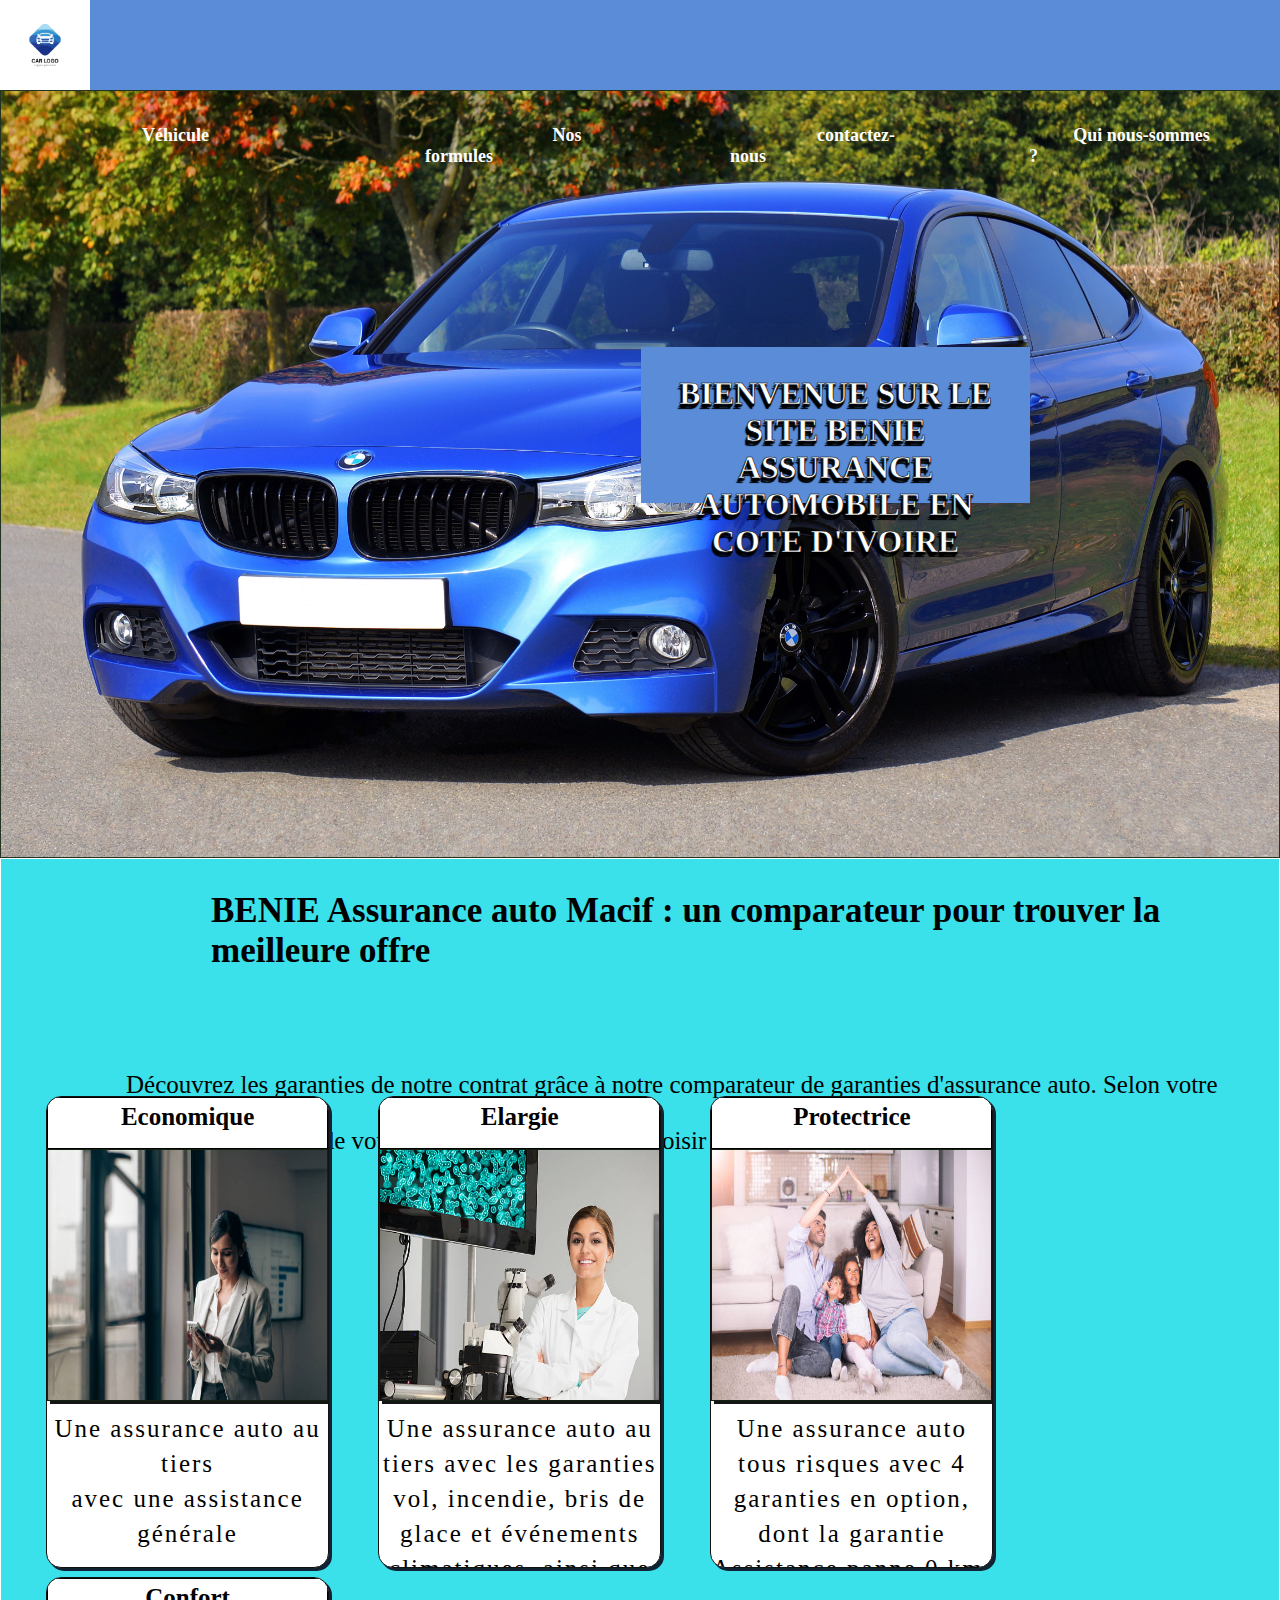
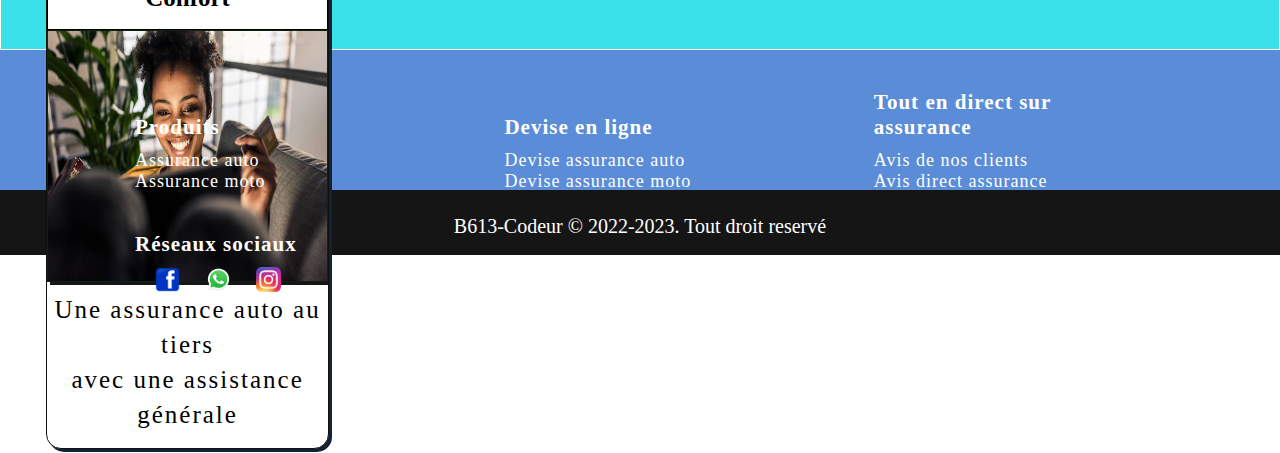
<file: index.html>
<!DOCTYPE html>
<html lang="fr">
<head>
    <link rel="stylesheet" href="css/style.css">
    <meta charset="UTF-8">
    <title>assurance automobile</title>
</head>
<body>
    <!--- L'entete de ma page --->
    <header>
        <nav id="nav">
            <p><img src="img/logo.png" id="logo"></p>
            <ul>
                <li class="nav_li"><a href="file:///Users/imac_14/Desktop/mon_projet_nan/projet_html/index.html">Accueil</a></li>

                <div class="dropdown" style="float:left;">
                    <li class="nav_li" class="dropbtn"><a href="#">Véhicule</a></li>
                    <div class="dropdown-content" style="left:0;">
                        <a href="file:///Users/imac_14/Desktop/mon_projet_nan/projet_html/automobile.html">Assurance automobile</a>
                        <a href="file:///Users/imac_14/Desktop/mon_projet_nan/projet_html/moto.html">Assurance moto</a>
                        <a href="file:///Users/imac_14/Desktop/mon_projet_nan/projet_html/formules.html">Nos formules</a>
                    </div>
                </div>

                <li class="nav_li"><a href="file:///Users/imac_14/Desktop/mon_projet_nan/projet_html/formules.html">Nos formules</a></li>
                <li class="nav_li"><a href="file:///Users/imac_14/Desktop/mon_projet_nan/projet_html/contact.html">contactez-nous</a></li>
                <li class="nav_li"><a href="file:///Users/imac_14/Desktop/mon_projet_nan/projet_html/sommes_nous.html">Qui nous-sommes ?</a></li>
            </ul>
        </nav>
    </header>

    <!--- Le corps de ma page --->
    <main>
        <section>
            <div id="section_div">
                <div id="le_corps">
                    <h1>bienvenue sur le site BENIE <br> assurance automobile en <br> cote d'ivoire</h1>
                </div>

                <div id="bloc_conteneur">
                    <div id="titre_paragraphe">
                        <h2>BENIE Assurance auto Macif : un comparateur pour trouver la meilleure offre</h2>
                        <p>Découvrez les garanties de notre contrat grâce à notre comparateur de garanties d'assurance auto. Selon votre profil et <br> les caractéristiques de votre véhicule, vous pouvez choisir la formule :</p>
                    </div>

                    <div id="sous_conteneur">
                        <div class="conteneur_float">
                            <div class="sous_div_1"><h4>Economique</h4></div>
                            <div class="sous_div_2"><img src="img/economie.jpeg" height="250px" width="100%"></div>
                            <div class="sous_div_3"><p>Une assurance auto au tiers <br>avec une assistance générale</p></div>
                        </div>
                        <div class="conteneur_float">
                            <div class="sous_div_1"><h4>Elargie</h4></div>
                            <div class="sous_div_2"><img src="img/elargie.jpeg" height="250px" width="100%"></div>
                            <div class="sous_div_3"><p>Une assurance auto au tiers avec les garanties vol, incendie, bris de glace et événements climatiques, ainsi que diverses options pour être mieux protégé.</p></div>
                        </div>
                        <div class="conteneur_float">
                            <div class="sous_div_1"><h4>Protectrice</h4></div> 
                            <div class="sous_div_2"><img src="img/protectrice.jpeg" height="250px" width="100%"></div> 
                            <div class="sous_div_3"><p>Une assurance auto tous risques avec 4 garanties en option, dont la garantie Assistance panne 0 km.</p></div>                         
                        </div>
                        <div class="conteneur_float">
                            <div class="sous_div_1"><h4>Confort</h4></div>
                            <div class="sous_div_2"><img src="img/confort.jpeg" height="250px" width="100%"></div>
                            <div class="sous_div_3"><p>Une assurance auto au tiers <br>avec une assistance générale</p></div>
                        </div>
                    </div>
                </div>
            </div>
        </section>
    </main>

<!---Le pied de page--->
    <footer>
        <div id="pied_page">
            <div class="bloc_pied">
                <h3>Produits</h3>
                <p> Assurance auto</p>
                <p>Assurance moto</p>
            </div>
            <div class="bloc_pied">
                <h3>Devise en ligne</h3>
                <p>  Devise assurance auto</p>
                <p> Devise assurance moto</p>
            </div>
            <div class="bloc_pied">
                <h3>Tout en direct sur assurance</h3>
                <p>  Avis de nos clients</p>
                <p> Avis direct assurance</p>
            </div>
            <div class="bloc_pied">
                <h3>Réseaux sociaux</h3>
                <p>
                    <img src="img/Facebook_icon.svg.png" width="25px" height="25px">
                    <img src="img/37226.png" width="25px" height="25px">
                    <img src="img/Instagram_icon.png" width="25px" height="25px">
                </p>
            </div>
        </div>
            <div id="copy_right">
                <p>B613-Codeur &copy 2022-2023. Tout droit reservé</p>
            </div>
    </footer>
</body>
</html>
</file>
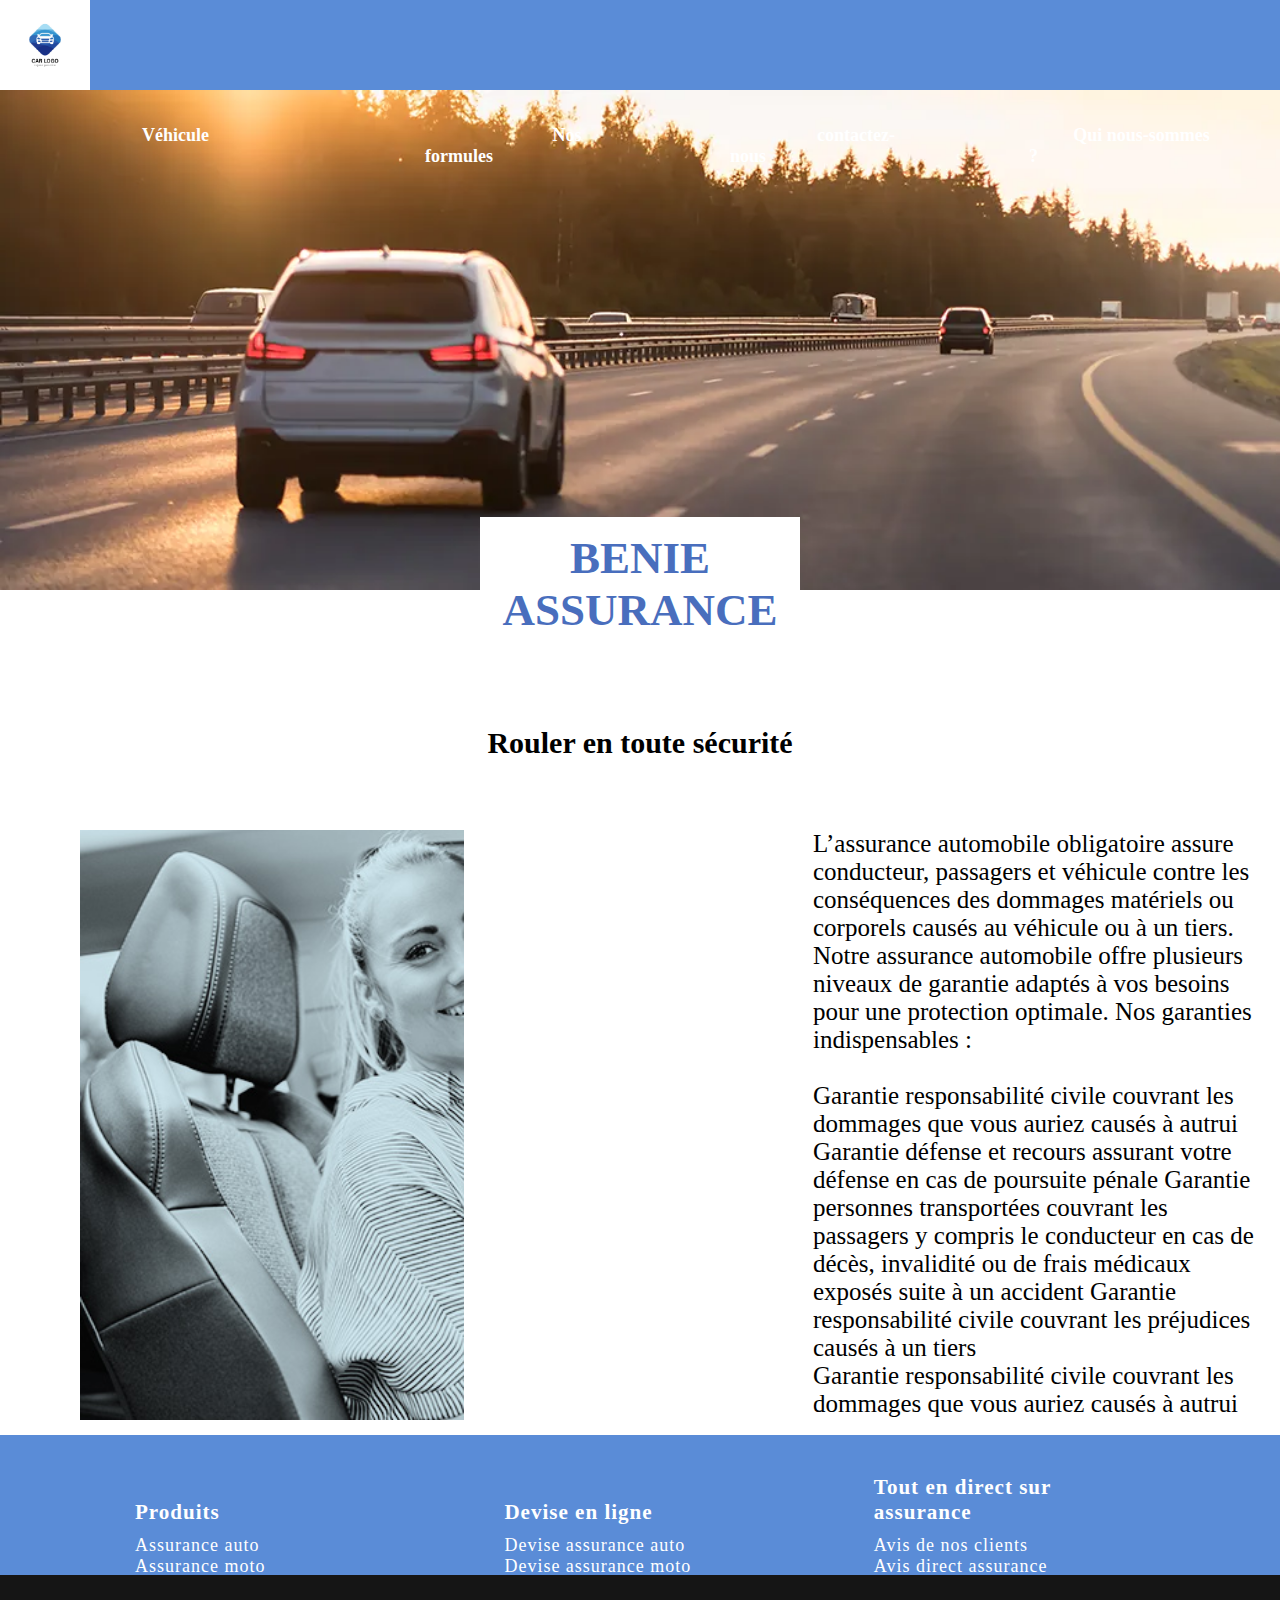
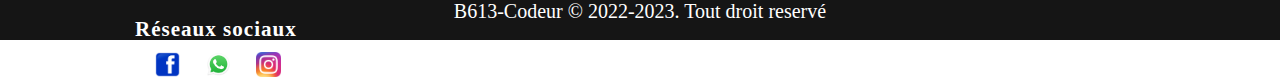
<file: automobile.html>
<!DOCTYPE html>
<html lang="fr">
<head>
    <link rel="stylesheet" href="css/style.css">
    <meta charset="UTF-8">
    <title>assurance automobile</title>
</head>
<body>
    <!--- L'entete de ma page --->
    <header>
        <nav id="nav">
            <p><img src="img/logo.png" id="logo"></p>
            <ul>
                <li class="nav_li"><a href="file:///Users/imac_14/Desktop/mon_projet_nan/projet_html/index.html">Accueil</a></li>

                <div class="dropdown" style="float:left;">
                    <li class="nav_li" class="dropbtn"><a href="#">Véhicule</a></li>
                    <div class="dropdown-content" style="left:0;">
                        <a href="file:///Users/imac_14/Desktop/mon_projet_nan/projet_html/automobile.html">Assurance automobile</a>
                        <a href="file:///Users/imac_14/Desktop/mon_projet_nan/projet_html/moto.html">Assurance moto</a>
                        <a href="file:///Users/imac_14/Desktop/mon_projet_nan/projet_html/formules.html">Nos formules</a>
                    </div>
                </div>

                <li class="nav_li"><a href="file:///Users/imac_14/Desktop/mon_projet_nan/projet_html/formules.html">Nos formules</a></li>
                <li class="nav_li"><a href="file:///Users/imac_14/Desktop/mon_projet_nan/projet_html/contact.html">contactez-nous</a></li>
                <li class="nav_li"><a href="file:///Users/imac_14/Desktop/mon_projet_nan/projet_html/sommes_nous.html">Qui nous-sommes ?</a></li>
            </ul>
        </nav>
    </header>

    <!--- Le corps de ma page --->
    <main>
        <section>
             <div id="bloc_automobile">
                 <div id="bloc_img"></div>
                 <div id="bloc_text">
                     <h2>BENIE ASSURANCE</h2>
                     <h4>Rouler en toute sécurité</h4>
                 </div>
                 <div id="bloc_info">
                     <div class="sous_blog_info" id="sous_blog_info_1"></div>
                     <div class="sous_blog_info" id="sous_blog_info_2">
                         <p>L’assurance automobile obligatoire assure conducteur, passagers et véhicule contre les conséquences des dommages matériels ou corporels causés au véhicule ou à un tiers. Notre assurance automobile offre plusieurs niveaux de garantie adaptés à vos besoins pour une protection optimale.
Nos garanties indispensables :<br><br>
                        <blockquote>Garantie responsabilité civile couvrant les dommages que vous auriez causés à autrui
Garantie défense et recours assurant votre défense en cas de poursuite pénale
Garantie personnes transportées couvrant les passagers y compris le conducteur en cas de décès, invalidité ou de frais médicaux exposés suite à un accident
Garantie responsabilité civile couvrant les préjudices causés à un tiers</blockquote>
Garantie responsabilité civile couvrant les dommages que vous auriez causés à autrui
Garantie défense et recours assurant votre défense en cas de poursuite pénale
Garantie personnes transportées couvrant les passagers y compris le conducteur en cas de décès, invalidité ou de frais médicaux exposés suite à un accident
Garantie responsabilité civile couvrant les préjudices causés à un tiers</p>
                     </div>
                 </div>
             </div>
        </section>
    </main>

<!---Le pied de page--->
    <footer>
        <div id="pied_page">
            <div class="bloc_pied">
                <h3>Produits</h3>
                <p> Assurance auto</p>
                <p>Assurance moto</p>
            </div>
            <div class="bloc_pied">
                <h3>Devise en ligne</h3>
                <p>  Devise assurance auto</p>
                <p> Devise assurance moto</p>
            </div>
            <div class="bloc_pied">
                <h3>Tout en direct sur assurance</h3>
                <p>  Avis de nos clients</p>
                <p> Avis direct assurance</p>
            </div>
            <div class="bloc_pied">
                <h3>Réseaux sociaux</h3>
                <p>
                    <img src="img/Facebook_icon.svg.png" width="25px" height="25px">
                    <img src="img/37226.png" width="25px" height="25px">
                    <img src="img/Instagram_icon.png" width="25px" height="25px">
                </p>
            </div>
        </div>
        <div id="copy_right">
            <p>B613-Codeur &copy 2022-2023. Tout droit reservé</p>
        </div>
    </footer>
</body>
</html>
</file>
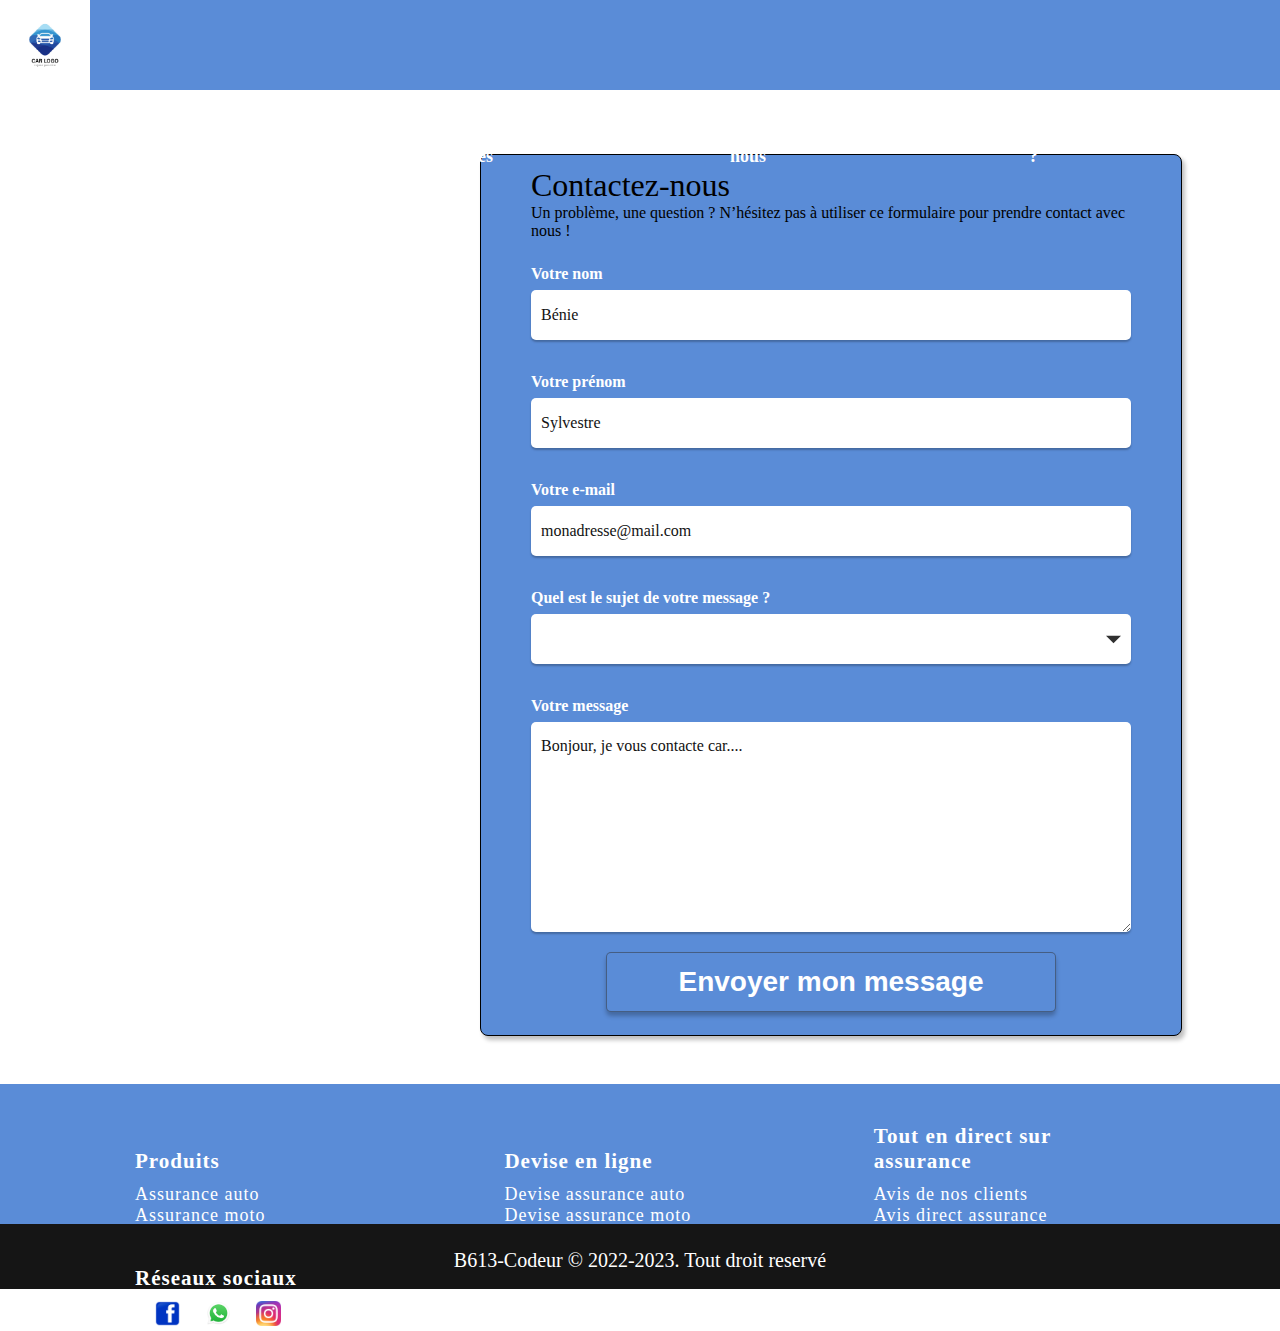
<file: contact.html>
<!DOCTYPE html>
<html lang="fr">
<head>
    <link rel="stylesheet" href="css/style.css">
    <meta charset="UTF-8">
    <title>assurance automobile</title>
</head>
<body>
    <!--- L'entete de ma page --->
    <header>
        <nav id="nav">
            <p><img src="img/logo.png" id="logo"></p>
            <ul>
                <li class="nav_li"><a href="file:///Users/imac_14/Desktop/mon_projet_nan/projet_html/index.html">Accueil</a></li>

                <div class="dropdown" style="float:left;">
                    <li class="nav_li" class="dropbtn"><a href="#">Véhicule</a></li>
                    <div class="dropdown-content" style="left:0;">
                        <a href="file:///Users/imac_14/Desktop/mon_projet_nan/projet_html/automobile.html">Assurance automobile</a>
                        <a href="file:///Users/imac_14/Desktop/mon_projet_nan/projet_html/moto.html">Assurance moto</a>
                        <a href="file:///Users/imac_14/Desktop/mon_projet_nan/projet_html/formules.html">Nos formules</a>
                    </div>
                </div>

                <li class="nav_li"><a href="file:///Users/imac_14/Desktop/mon_projet_nan/projet_html/formules.html">Nos formules</a></li>
                <li class="nav_li"><a href="file:///Users/imac_14/Desktop/mon_projet_nan/projet_html/contact.html">contactez-nous</a></li>
                <li class="nav_li"><a href="file:///Users/imac_14/Desktop/mon_projet_nan/projet_html/sommes_nous.html">Qui nous-sommes ?</a></li>
            </ul>
        </nav>
    </header>

    <!--- Le corps de ma page --->
    <main>
        <section>

            <div class="contactez-nous">
                <h1>Contactez-nous</h1>
                <p>Un problème, une question ? N’hésitez pas à utiliser ce formulaire pour prendre contact avec nous !</p>
                <form action="/page-traitement-donnees" method="post">
                    <div>
                        <label for="nom">Votre nom</label>
                        <input type="text" id="nom" name="nom" placeholder="Bénie" required>
                    </div>
                    <div>
                        <label for="nom">Votre prénom</label>
                        <input type="text" id="nom" name="nom" placeholder="Sylvestre" required>
                    </div>
                    <div>
                        <label for="email">Votre e-mail</label>
                        <input type="email" id="email" name="email" placeholder="monadresse@mail.com" required>
                    </div>
                    <div>
                        <label for="sujet">Quel est le sujet de votre message ?</label>
                        <select name="sujet" id="sujet" required>
                            <option value="" disabled selected hidden>Choisissez le sujet de votre message</option>
                            <option value="probleme-compte">Problème avec mon compte</option>
                            <option value="question-produit">Question à propos d’un produit</option>
                            <option value="suivi-commande">Suivi de ma commande</option>
                            <option value="autre">Autre...</option>
                        </select>
                    </div>
                    <div>
                        <label for="message">Votre message</label>
                        <textarea id="message" name="message" placeholder="Bonjour, je vous contacte car...." required></textarea>
                    </div>
                        <div>
                        <button type="submit">Envoyer mon message</button>
                    </div>
                </form>
            </div>
        </section>
    </main>

<!---Le pied de page--->
    <footer>
        <div id="pied_page">
            <div class="bloc_pied">
                <h3>Produits</h3>
                <p> Assurance auto</p>
                <p>Assurance moto</p>
            </div>
            <div class="bloc_pied">
                <h3>Devise en ligne</h3>
                <p>  Devise assurance auto</p>
                <p> Devise assurance moto</p>
            </div>
            <div class="bloc_pied">
                <h3>Tout en direct sur assurance</h3>
                <p>  Avis de nos clients</p>
                <p> Avis direct assurance</p>
            </div>
            <div class="bloc_pied">
                <h3>Réseaux sociaux</h3>
                <p>
                    <img src="img/Facebook_icon.svg.png" width="25px" height="25px">
                    <img src="img/37226.png" width="25px" height="25px">
                    <img src="img/Instagram_icon.png" width="25px" height="25px">
                </p>
            </div>
        </div>
        <div id="copy_right">
            <p>B613-Codeur &copy 2022-2023. Tout droit reservé</p>
        </div>
    </footer>
</body>
</html>
</file>
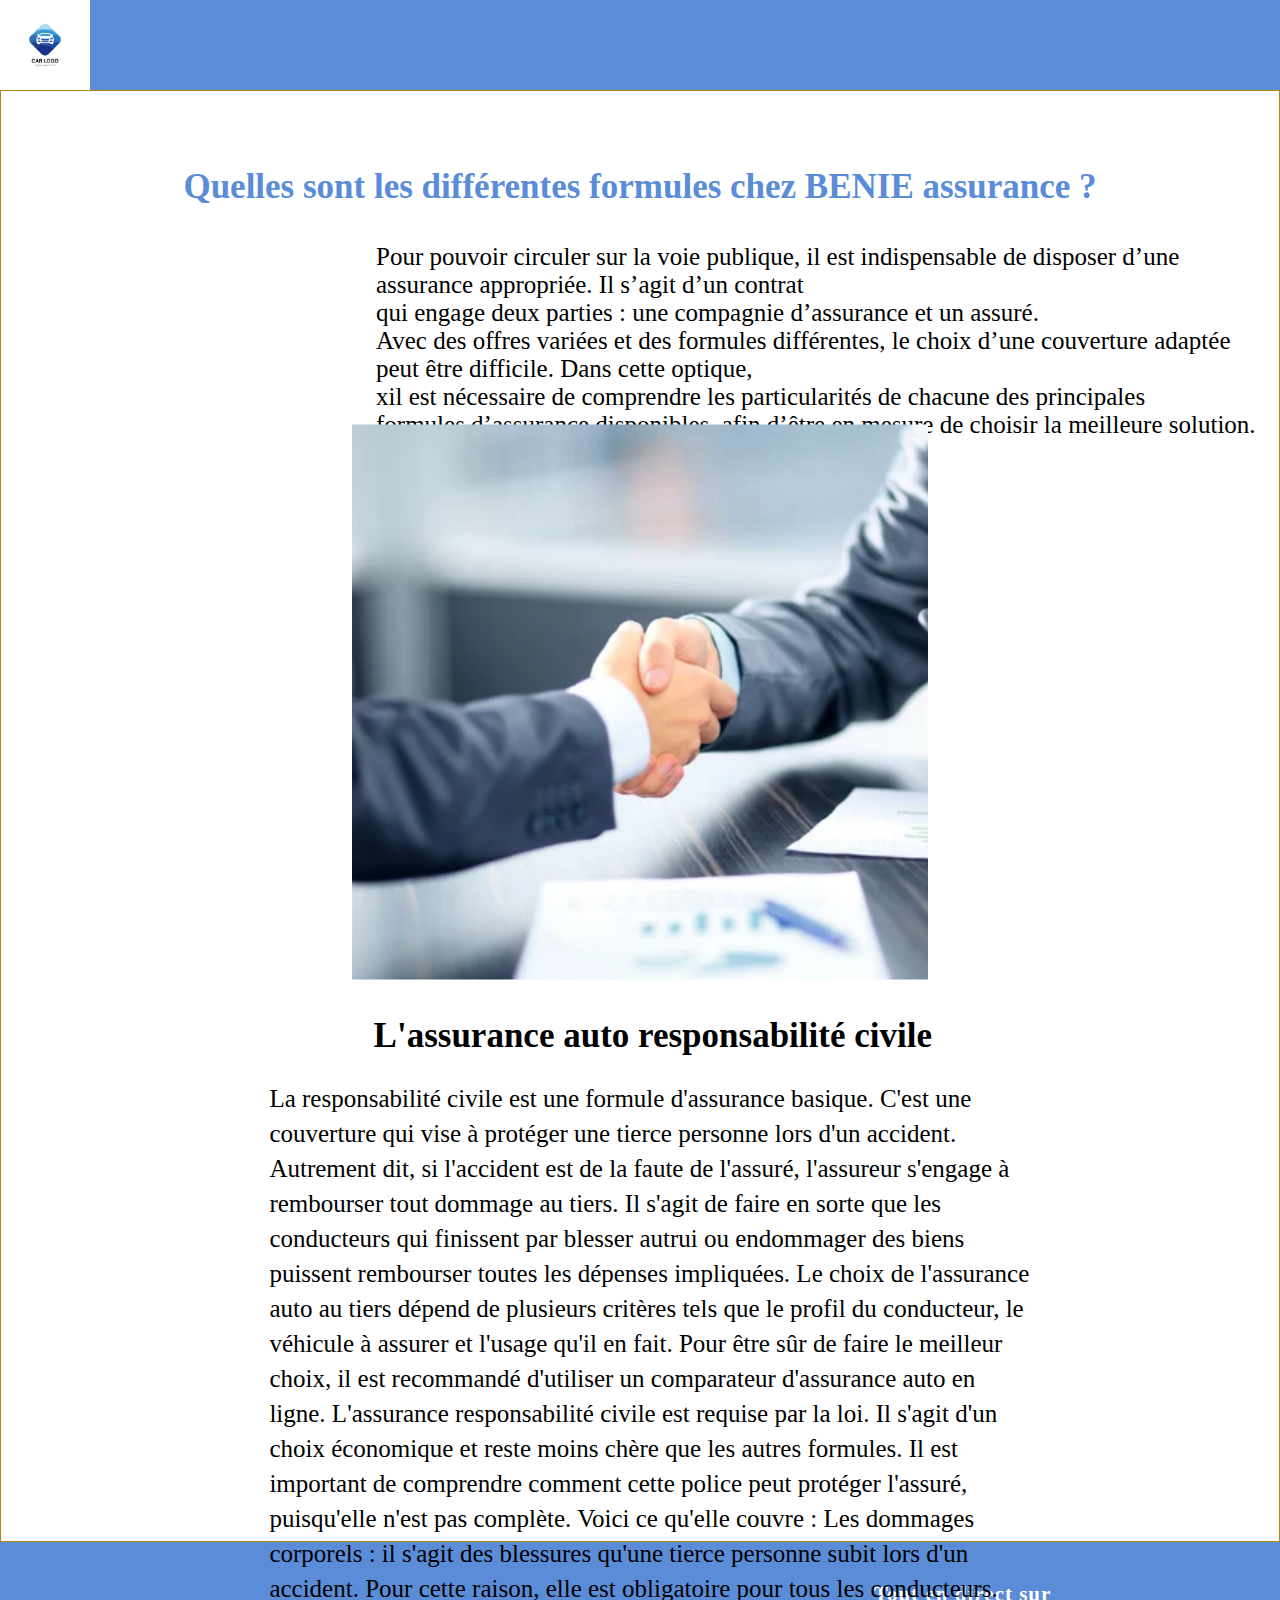
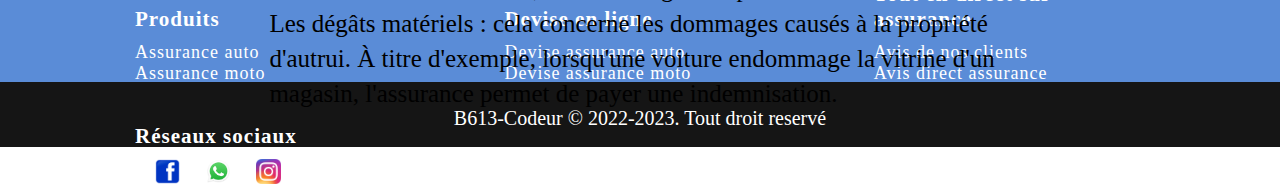
<file: formules.html>
<!DOCTYPE html>
<html lang="fr">
<head>
    <link rel="stylesheet" href="css/style.css">
    <meta charset="UTF-8">
    <title>assurance automobile</title>
</head>
<body>
    <!--- L'entete de ma page --->
    <header>
        <nav id="nav">
            <p><img src="img/logo.png" id="logo"></p>
            <ul>
                <li class="nav_li"><a href="file:///Users/imac_14/Desktop/mon_projet_nan/projet_html/index.html">Accueil</a></li>

                <div class="dropdown" style="float:left;">
                    <li class="nav_li" class="dropbtn"><a href="#">Véhicule</a></li>
                    <div class="dropdown-content" style="left:0;">
                        <a href="file:///Users/imac_14/Desktop/mon_projet_nan/projet_html/automobile.html">Assurance automobile</a>
                        <a href="file:///Users/imac_14/Desktop/mon_projet_nan/projet_html/moto.html">Assurance moto</a>
                        <a href="file:///Users/imac_14/Desktop/mon_projet_nan/projet_html/formules.html">Nos formules</a>
                    </div>
                </div>

                <li class="nav_li"><a href="file:///Users/imac_14/Desktop/mon_projet_nan/projet_html/formules.html">Nos formules</a></li>
                <li class="nav_li"><a href="file:///Users/imac_14/Desktop/mon_projet_nan/projet_html/contact.html">contactez-nous</a></li>
                <li class="nav_li"><a href="file:///Users/imac_14/Desktop/mon_projet_nan/projet_html/sommes_nous.html">Qui nous-sommes ?</a></li>
            </ul>
        </nav>
    </header>

    <!--- Le corps de ma page --->
    <main>
        <section>
            <div id="bloc_formules">
                <div id="sous_bloc_formules">
                    <h1>Quelles sont les différentes formules chez BENIE assurance ?</h1><br><br>
                    <p>Pour pouvoir circuler sur la voie publique, il est indispensable de disposer d’une assurance appropriée. Il s’agit d’un contrat<br> qui engage deux parties : une compagnie d’assurance et un assuré.<br> Avec des offres variées et des formules différentes, le choix d’une couverture adaptée peut être difficile. Dans cette optique, <br>xil est nécessaire de comprendre les particularités de chacune des principales <br>formules d’assurance disponibles, afin d’être en mesure de choisir la meilleure solution.
                    </p>
                </div>
                <div id="bloc_img_formules">  
                </div>
                <div id="dernier_bloc">
                    <h2>L'assurance auto responsabilité civile</h2>
                    <p>
                        La responsabilité civile est une formule d'assurance basique. C'est une couverture qui vise à protéger une tierce personne lors d'un accident. Autrement dit, si l'accident est de la faute de l'assuré, l'assureur s'engage à rembourser tout dommage au tiers. Il s'agit de faire en sorte que les conducteurs qui finissent par blesser autrui ou endommager des biens puissent rembourser toutes les dépenses impliquées.

                        Le choix de l'assurance auto au tiers dépend de plusieurs critères tels que le profil du conducteur, le véhicule à assurer et l'usage qu'il en fait. Pour être sûr de faire le meilleur choix, il est recommandé d'utiliser un comparateur d'assurance auto en ligne. L'assurance responsabilité civile est requise par la loi. Il s'agit d'un choix économique et reste moins chère que les autres formules.
                        Il est important de comprendre comment cette police peut protéger l'assuré, puisqu'elle n'est pas complète. Voici ce qu'elle couvre :

                        Les dommages corporels : il s'agit des blessures qu'une tierce personne subit lors d'un accident. Pour cette raison, elle est obligatoire pour tous les conducteurs.
                        Les dégâts matériels : cela concerne les dommages causés à la propriété d'autrui. À titre d'exemple, lorsqu'une voiture endommage la vitrine d'un magasin, l'assurance permet de payer une indemnisation.
                                            </p>
                </div>
                
            </div>
        </section>
    </main>

<!---Le pied de page--->
    <footer>
        <div id="pied_page">
            <div class="bloc_pied">
                <h3>Produits</h3>
                <p> Assurance auto</p>
                <p>Assurance moto</p>
            </div>
            <div class="bloc_pied">
                <h3>Devise en ligne</h3>
                <p>  Devise assurance auto</p>
                <p> Devise assurance moto</p>
            </div>
            <div class="bloc_pied">
                <h3>Tout en direct sur assurance</h3>
                <p>  Avis de nos clients</p>
                <p> Avis direct assurance</p>
            </div>
            <div class="bloc_pied">
                <h3>Réseaux sociaux</h3>
                <p>
                    <img src="img/Facebook_icon.svg.png" width="25px" height="25px">
                    <img src="img/37226.png" width="25px" height="25px">
                    <img src="img/Instagram_icon.png" width="25px" height="25px">
                </p>
            </div>
        </div>
        <div id="copy_right">
            <p>B613-Codeur &copy 2022-2023. Tout droit reservé</p>
        </div>
    </footer>
</body>
</html>
</file>
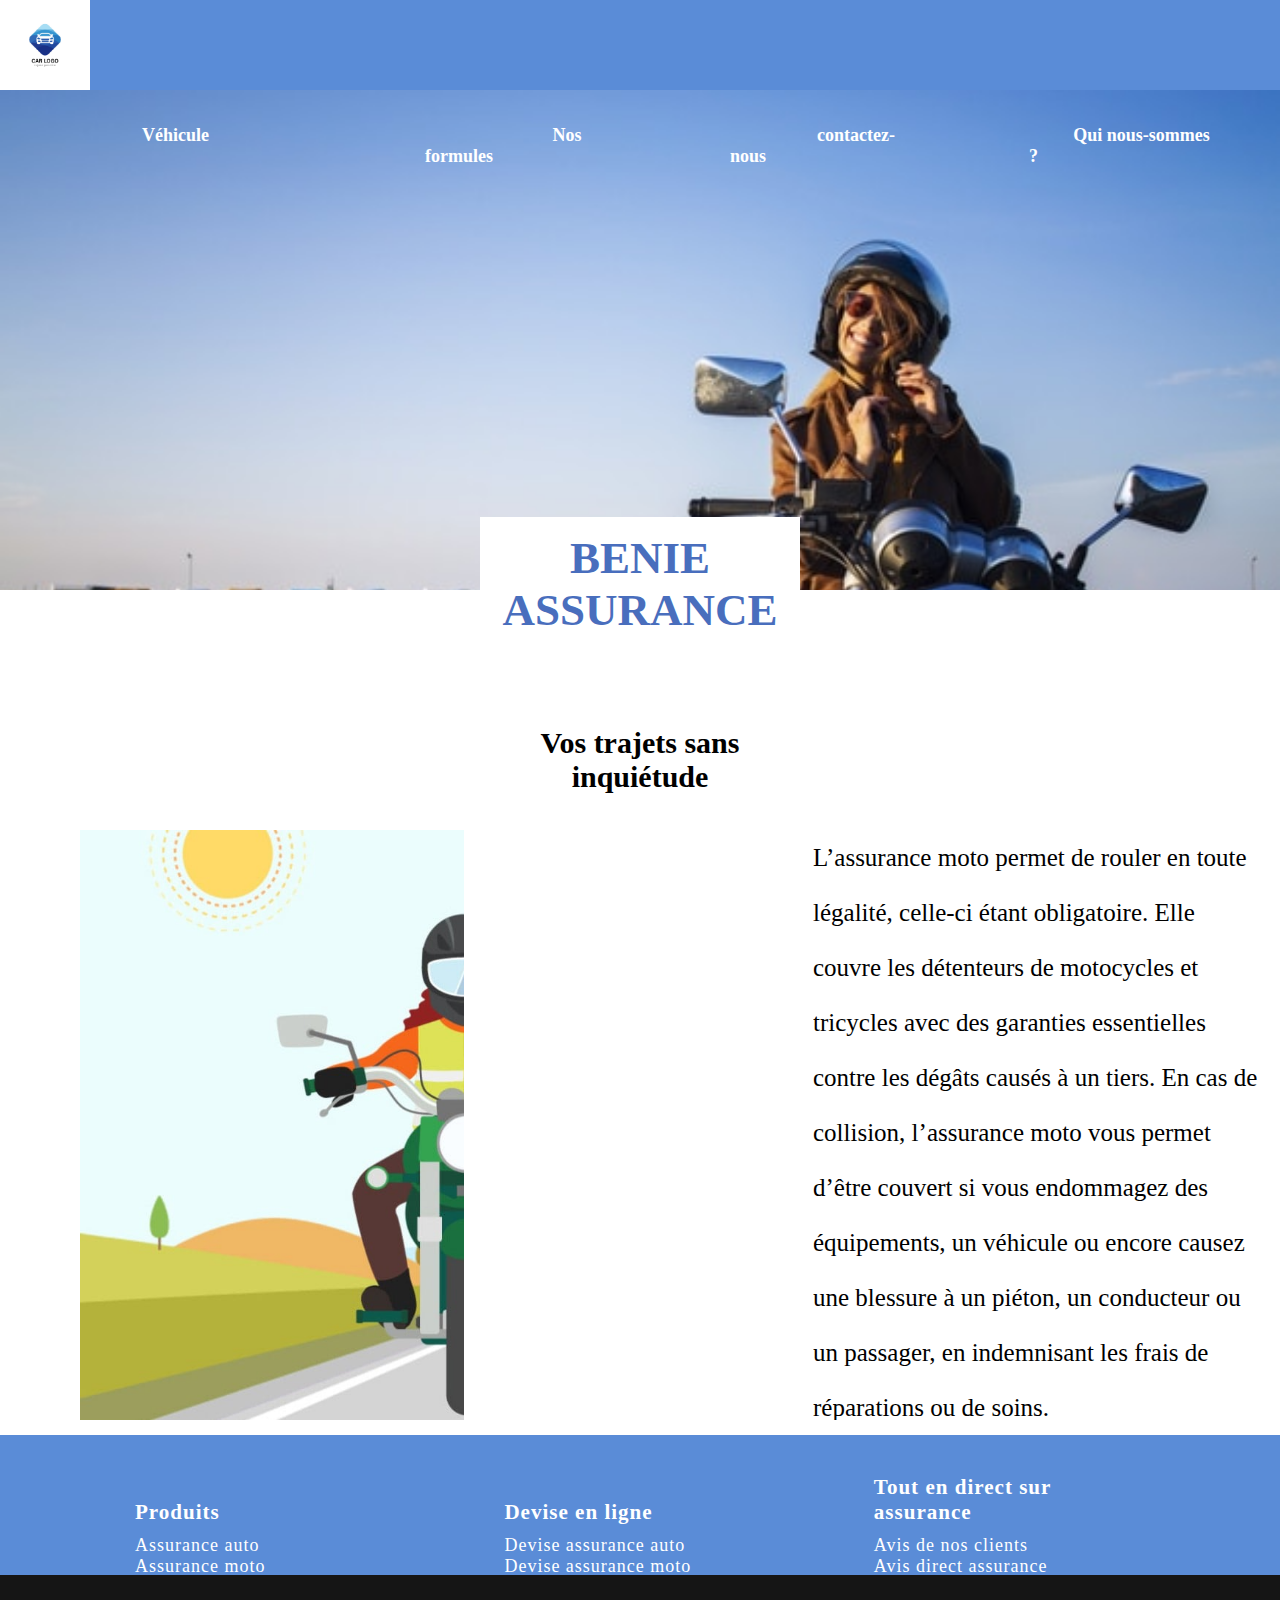
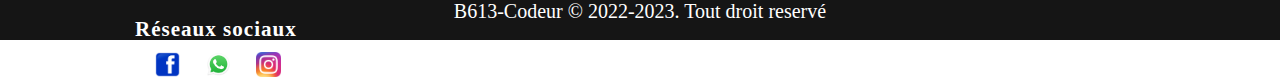
<file: moto.html>
<!DOCTYPE html>
<html lang="fr">
<head>
    <link rel="stylesheet" href="css/style.css">
    <meta charset="UTF-8">
    <title>assurance automobile</title>
</head>
<body>
    <!--- L'entete de ma page --->
    <header>
        <nav id="nav">
            <p><img src="img/logo.png" id="logo"></p>
            <ul>
                <li class="nav_li"><a href="file:///Users/imac_14/Desktop/mon_projet_nan/projet_html/index.html">Accueil</a></li>

                <div class="dropdown" style="float:left;">
                    <li class="nav_li" class="dropbtn"><a href="#">Véhicule</a></li>
                    <div class="dropdown-content" style="left:0;">
                        <a href="file:///Users/imac_14/Desktop/mon_projet_nan/projet_html/automobile.html">Assurance automobile</a>
                        <a href="file:///Users/imac_14/Desktop/mon_projet_nan/projet_html/moto.html">Assurance moto</a>
                        <a href="file:///Users/imac_14/Desktop/mon_projet_nan/projet_html/formules.html">Nos formules</a>
                    </div>
                </div>

                <li class="nav_li"><a href="file:///Users/imac_14/Desktop/mon_projet_nan/projet_html/formules.html">Nos formules</a></li>
                <li class="nav_li"><a href="file:///Users/imac_14/Desktop/mon_projet_nan/projet_html/contact.html">contactez-nous</a></li>
                <li class="nav_li"><a href="file:///Users/imac_14/Desktop/mon_projet_nan/projet_html/sommes_nous.html">Qui nous-sommes ?</a></li>
            </ul>
        </nav>
    </header>

    <!--- Le corps de ma page --->
    <main>
        <section>
             <div id="bloc_moto">
                 <div id="blocs_img"></div>
                 <div id="blocs_text">
                     <h2>BENIE ASSURANCE</h2>
                     <h4>Vos trajets sans inquiétude</h4>
                 </div>
                 <div id="blocs_info">
                     <div class="sous_blogs_info" id="sous_blogs_info_1"></div>
                     <div class="sous_blogs_info" id="sous_blogs_info_2">
                         <p style="line-height: 55px;">L’assurance moto permet de rouler en toute légalité, celle-ci étant obligatoire. Elle couvre les détenteurs de motocycles et tricycles avec des garanties essentielles contre les dégâts causés à un tiers.
En cas de collision, l’assurance moto vous permet d’être couvert si vous endommagez des équipements, un véhicule ou encore causez une blessure à un piéton, un conducteur ou un passager, en indemnisant les frais de réparations ou de soins.
                     </div>
                 </div>
             </div>
        </section>
    </main>

<!---Le pied de page--->
    <footer>
        <div id="pied_page">
            <div class="bloc_pied">
                <h3>Produits</h3>
                <p> Assurance auto</p>
                <p>Assurance moto</p>
            </div>
            <div class="bloc_pied">
                <h3>Devise en ligne</h3>
                <p>  Devise assurance auto</p>
                <p> Devise assurance moto</p>
            </div>
            <div class="bloc_pied">
                <h3>Tout en direct sur assurance</h3>
                <p>  Avis de nos clients</p>
                <p> Avis direct assurance</p>
            </div>
            <div class="bloc_pied">
                <h3>Réseaux sociaux</h3>
                <p>
                    <img src="img/Facebook_icon.svg.png" width="25px" height="25px">
                    <img src="img/37226.png" width="25px" height="25px">
                    <img src="img/Instagram_icon.png" width="25px" height="25px">
                </p>
            </div>
        </div>
        <div id="copy_right">
            <p>B613-Codeur &copy 2022-2023. Tout droit reservé</p>
        </div>
    </footer>
</body>
</html>
</file>
<file: css/style.css>
*{
	margin: 0px;
	padding: 0px;
}
@font-face{

	font-family: 'Dayrom';
	src: url('polices/dayrom.eot');
	src: url('polices/dayrom.eot?#iefix') format('embeddedopentype'),
	url('polices/dayrom.woff') format('woff'),
	url('polices/dayrom.ttf') format('truetype'),
	url('polices/dayrom.svg#Dayrom') format('svg');
	font-weight: normal;
	font-style: normal;
}

#logo{
	height: 90px;
	width: 90px;
	float: left;
}

#nav{
	height: 90px;
	background-color: #5A8CD7;
}

#nav ul{
	margin-top: 35px;
	display: flex;
	float: right;

}

.nav_li{
	list-style-type: none;
	text-align: center;
}

.nav_li a{
	font-size: 18px;
	font-weight: bold;
	text-decoration: none;
	margin-right: 12em;
	color: #FFF;
}

.nav_li a:hover{
	border-bottom: 5px solid #FFF;
	color: #5A8CD7;
	background-color: #FFF;
	padding: 15px;
	border-radius: 12px;
	border-inline-start-width: 10px;
  border-inline-start-style: solid;
  border-inline-start-color: pink;
}

.dropbtn {
  background-color: #4CAF50;
  color: white;
  padding: 16px;
  font-size: 16px;
  border: none;
  cursor: pointer;
}

.dropdown {
  position: relative;
  display: inline-block;
}

.dropdown-content {
  display: none;
  position: absolute;
  right: 0;
  background-color: #f9f9f9;
  min-width: 160px;
  box-shadow: 0px 8px 16px 0px rgba(0,0,0,0.2);
  z-index: 1;
}

.dropdown-content a {
  color: black;
  padding: 12px 16px;
  text-decoration: none;
  display: block;
}

.dropdown-content a:hover {background-color: #f1f1f1;}

.dropdown:hover .dropdown-content {
  display: block;
}

.dropdown:hover .dropbtn {
  background-color: #3e8e41;
}


#le_corps{
	height:766px;
	border: 1px solid #232;
	background-image: url("../img/voiture.jpg");
	background-repeat: no-repeat;
	background-size: cover;
	background-position: center;
}

#le_corps h1{
	height: 125px;
	width: 30%;
	margin-left: 20em;
	padding-top: 25px;
	border: 3px solid #FFF;
	border-color: #5A8CD7;
	background-color: #5A8CD7;
	text-align: center;
	text-transform: uppercase;
	color: #FFF;
	text-shadow: 0 2px 1px #000, 
      -1px 3px 1px #000, 
      -2px 5px 1px #000;  
	margin-top: 8em;
	font-weight: bold;
	-webkit-text-stroke-width: 0.6px;
	-webkit-text-stroke-color:#000;

}
#bloc_conteneur{
	height: 790px;
	border: 1px solid #FFF;
	background-color: #3AE0EA;
}

#titre_paragraphe{
	height: 190px;
	margin-top: 2em;

}

#titre_paragraphe h2{

	margin-left: 6em;
	font-size: 35px;
}


#titre_paragraphe p{
	margin-left: 5em;
	margin-top: 4em;
	font-size: 25px;
}

#sous_conteneur{
	height: 480px;
	margin-top: 10px;
}
.conteneur_float{
	height: 470px;
	width: 22%;
	display: inline-block;
	margin-top: 5px;
	border: 1px solid #111;
	margin-left: 45px;
	border-radius: 15px;
	box-shadow: 3px 3px #123;
	background-color: #FFF;
	overflow: hidden;
}

.sous_div_1{
	height: 50px;
	border: 1px solid #000;
}

.sous_div_1 h4{
	text-align: center;
	font-size: 25px;
	margin-top: 5px;
}

.sous_div_2{
	height: 250px;
	border: 1px solid #121;
	box-shadow: 3px 3px #151515;
}

.sous_div_3{
	height: 160px;
	font-size: 25px;
	
}

.sous_div_3 p{
	margin-top: 10px;
	text-align: center;
	line-height: 35px;
	letter-spacing: 2px;
	vertical-align: middle;
}


/* LA DEUXIEME PARTIE QUI NOUS-SOMMES */
#sommes_nous_conteneur{
	height: 900px;
}

#sn_sous_conteneur{
	height: 400px;
}

#sn_sous_conteneur h1{
	margin-top: 15px;
	text-align: center;
	color: #496EBD;
	font-size: 35px;

}

#sn_sous_conteneur h5{
	margin-top: 45px;
	font-size: 20px;
	margin-left: 10em;

}

#sn_sous_conteneur p{
	font-size: 25px;
	margin-top: 3em;
	margin-left: 8em;
	line-height: 35px;

}

#sn_bloc{
	height: 485px;
}

.sn_sous_bloc{
	height: 478px;
	width: 45%;
	margin-left: 45px;
	display: inline-block;
	overflow: hidden;
}


#sn_sous_bloc{
	margin-left: 25em;
	width: 30%;
}

.sn_sous_bloc h1{
	font-size: 35px;
	text-align: center;
	margin-top: 2em;
	color: #496EBD;
}

.sn_sous_bloc p{
	font-size: 25px;
	margin-top: 3em;
	margin-left: 6em;
}


/* LA TROISIEME PARTIE CONTACTEZ NOUS */


.contactez-nous {
width:600px;
border: 1px solid;
border-radius: 8px;
padding: 0 50px 0 50px;
background: #5A8CD7;
margin-left: 30em;
margin-top: 4em;
margin-bottom: 3em;
box-shadow: 3px 4px 4px 0px rgba(0,0,0,0.25);
}

.contactez-nous > h1 {
font-weight: 500;
}

.contactez-nous > p {
font-weight: 300;
}

form div {
width: 100%;
display: flex;
flex-direction: column;
min-height: 83px;
margin-top: 25px;
}

form div > label {
margin-bottom: 7px;
font-weight: 600;
color: #FFF;
}

form div > input, form div > select, form div > textarea {
background: #FFF;
border: none;
border-radius: 5px;
font-size: 16px;
font-weight: 500;
font-family: Montserrat, "sans-serif";
box-shadow: 0px 2px 2px 0px rgba(0,0,0,0.25);
}

form div > input, form div > select {
height: 50px;
padding-left: 10px;
}

form div > select {
appearance: none;
background-size: 15px;
background-image: url('[data-uri]');
background-position: right 10px top 50%;
background-repeat: no-repeat;
}

form div > textarea {
height: 195px;
padding: 15px 0px 0px 10px;
}

form div > input::placeholder, form div > textarea::placeholder {
color: #121212;
}

form div > select:invalid {
color: white;
}

form div > select option {
background: white;
color: #303030;
}

form div:last-child {
align-items:center;
margin-top: 20px;
}

form button {
width: 450px;
max-width: 500px;
height: 60px;
font-weight: 700;
font-size: 28px;
background: #5A8CD7;
border: rgba(48, 48, 48, 0.5) solid 1px;
border-radius: 5px;
box-shadow: 0px 4px 4px 0px rgba(0,0,0,0.25);
color: #FFF;
}


/* LA QUATRIEME PARTIE AUTOMOBILE */

#bloc_automobile{
	height: 1345px;
}

#bloc_img{
	height: 500px;
	background-image: url("../img/voiture_2.jpg");
	background-repeat: no-repeat;
	background-size: cover;
}


#bloc_text{
	height: 190px;
	width: 25%;
	position: absolute;
    top: 68%;
    left: 50%;
    transform: translate(-50%,-50%);
    background: #FFF;
    text-align: center;
    font-size: 30px;
}

#bloc_text h2{
	margin-bottom: 90px;
	margin-top: 15px;
	color: #496EBD
}

#bloc_info{
	height: 600px;
	margin-top: 15em;
}


.sous_blog_info{
	height: 590px;
	width: 48%;
	display: inline-block;
	margin-left: 25px;
	overflow: hidden;
}

#sous_blog_info_1{
	width: 30%;
	margin-right: 20em;
	margin-left: 5em;
	background-image: url("../img/DiminuerPrimeAuto.jpeg");
	background-repeat: no-repeat;
	background-size: cover;
}


#sous_blog_info_2{
	width: 35%;
	font-size: 25px;

}

/* LA CINQUIEME PARTIE MOTO */

#bloc_moto{
	height: 1345px;
}

#blocs_img{
	height: 500px;
	background-image: url("../img/dassurance-moto.jpg");
	background-repeat: no-repeat;
	background-size: cover;
}


#blocs_text{
	height: 190px;
	width: 25%;
	position: absolute;
    top: 68%;
    left: 50%;
    transform: translate(-50%,-50%);
    background: #FFF;
    text-align: center;
    font-size: 30px;
}

#blocs_text h2{
	margin-bottom: 90px;
	margin-top: 15px;
	color: #496EBD
}

#blocs_info{
	height: 600px;
	margin-top: 15em;
}


.sous_blogs_info{
	height: 590px;
	width: 48%;
	display: inline-block;
	margin-left: 25px;
	overflow: hidden;
}

#sous_blogs_info_1{
	width: 30%;
	margin-right: 20em;
	margin-left: 5em;
	background-image: url("../img/moto2.jpeg");
	background-repeat: no-repeat;
	background-size: cover;
}


#sous_blogs_info_2{
	width: 35%;
	font-size: 25px;

}



/* LA SIXIEME PARTIE NOS FORMULES */


#bloc_formules{
	height: 1450px;
	border: 1px solid #AA8812;
}


#sous_bloc_formules{
	height: 300px;
}

#sous_bloc_formules h1{
	text-align: center;
	margin-top: 65px;
	font-size: 35px;
	color: #5A8CD7;
}


#sous_bloc_formules p{
	margin-left: 15em;
	font-size: 25px;
}


#bloc_img_formules{
	height: 555px;
	width: 45%;
	position: absolute;
    top: 78%;
    left: 50%;
    transform: translate(-50%,-50%);
    background-image: url("../img/depositphotos.jpeg");
    background-repeat: no-repeat;
    background-size: cover;
}


#dernier_bloc{
	height: 400px;
	width: 60%;
	margin-top: 30em;
    top: 78%;
    left: 50%;
    transform: translate(35%,20%);
}


#dernier_bloc h2{
	font-size: 35px;
	text-align: center;
	margin-bottom: 25px;
}


#dernier_bloc p{
	font-size: 25px;
	line-height: 35px;
}


#pied_page{
	height: 140px;
	background-color: #5A8CD7;
}

.bloc_pied{
	color: #FFF;
	width: 18%;
	display: inline-block;
	margin-left: 110px;
	margin-top: 40px;
	font-size: 18px;
	padding-left: 25px;
	letter-spacing: 1px;
}



.bloc_pied h3{
	margin-bottom: 10px;
}

.bloc_pied img{
	margin-left: 20px;
}


#copy_right{
	height: 65px;
	background-color: #151515;
	color: #FFF;
	text-align: center;
	font-size: 20px;
}

#copy_right p{
	padding-top: 25px;
}
</file>
